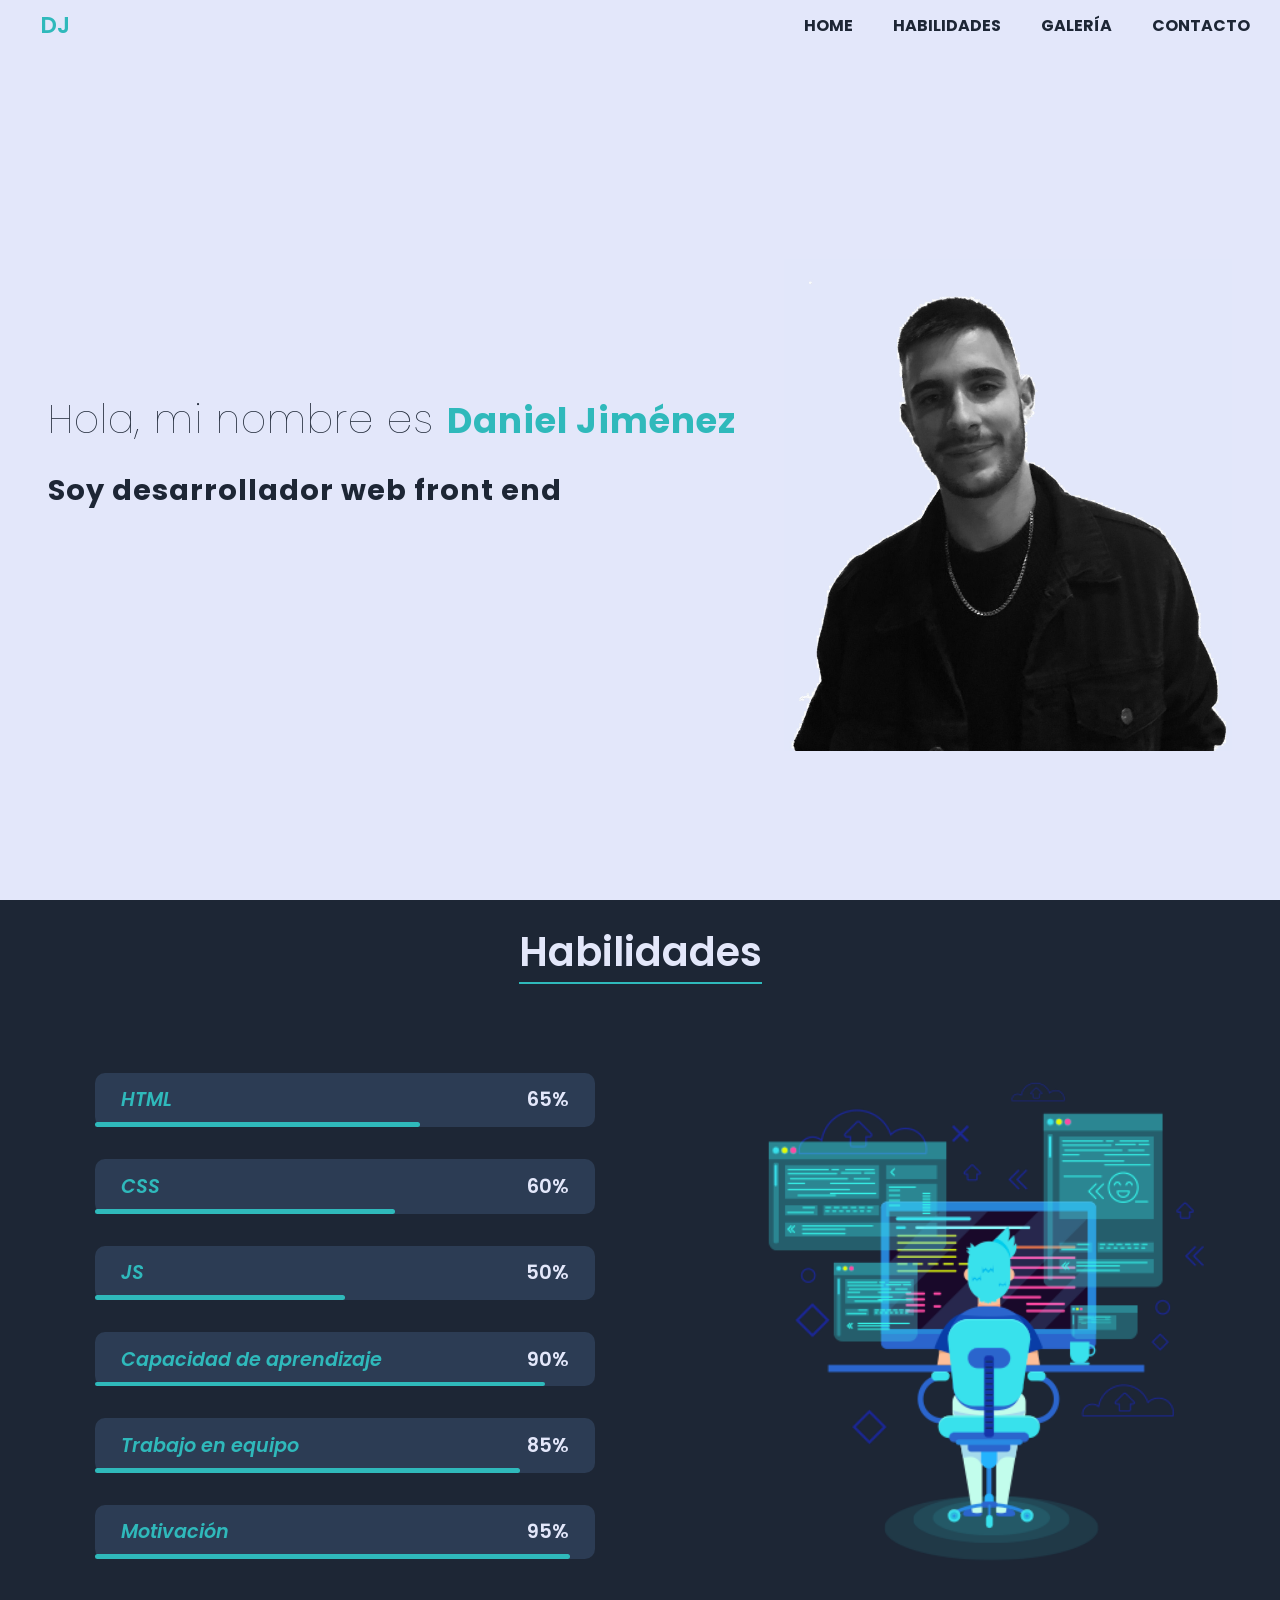
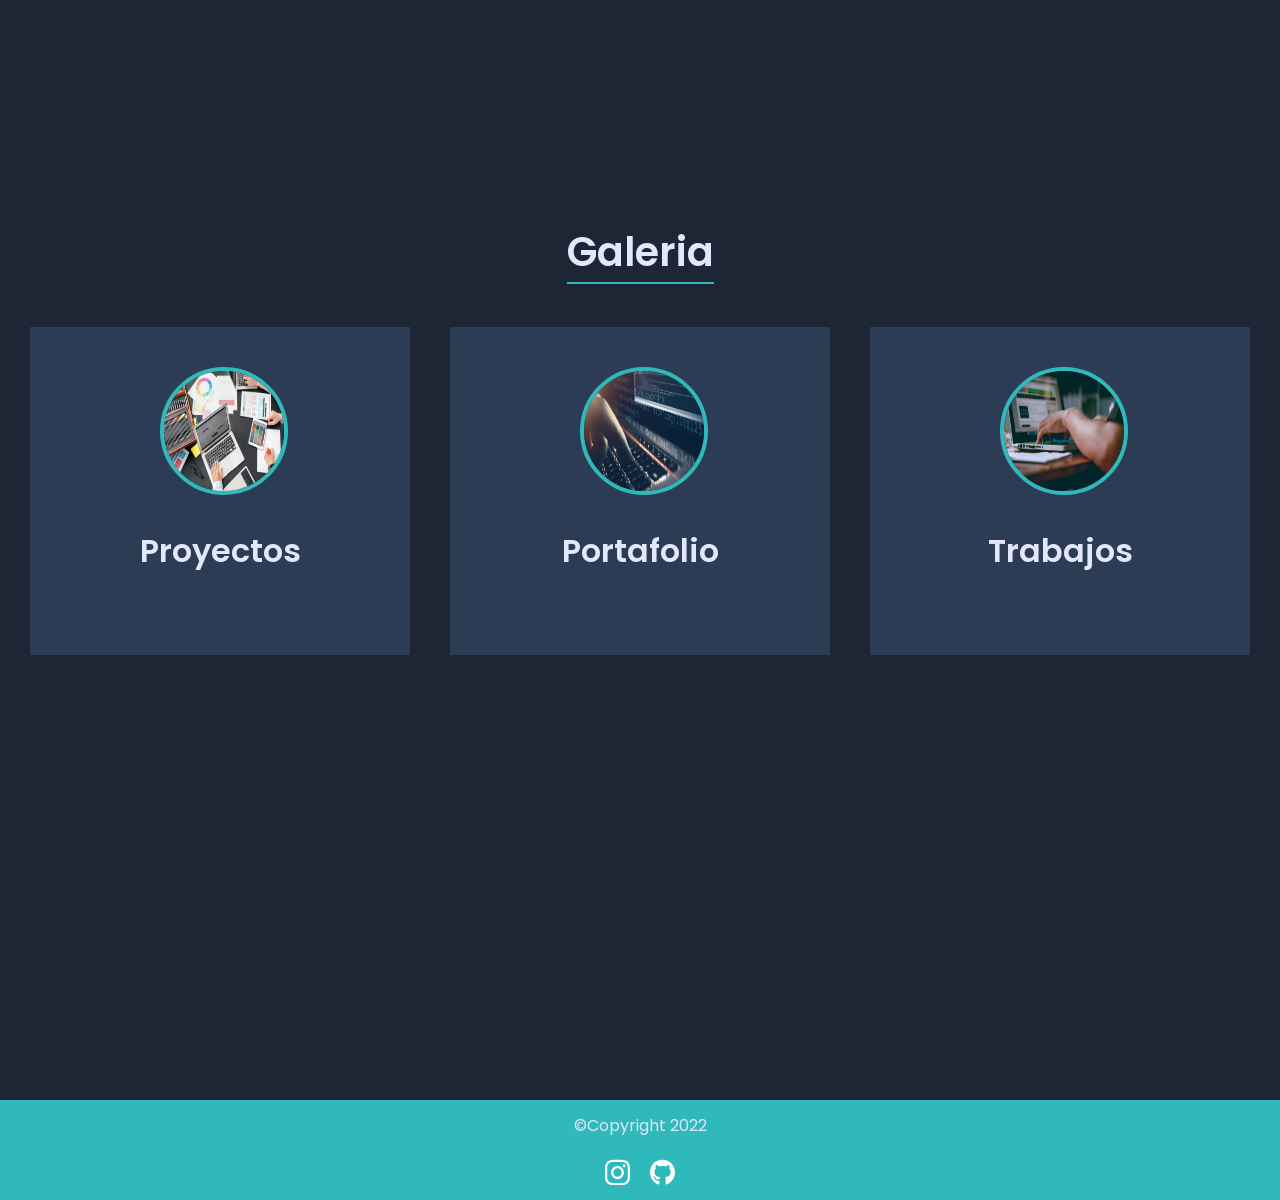
<file: index.html>
<!DOCTYPE html>
<html lang="en">
  <head>
    <meta charset="UTF-8" />
    <meta http-equiv="X-UA-Compatible" content="IE=edge" />
    <meta name="viewport" content="width=device-width, initial-scale=1.0" />
    <title>Portafolio</title>
    <link rel="stylesheet" href="./styles/main.css" />
    <link
      href="https://fonts.googleapis.com/css2?family=Fira+Sans:wght@100&family=Kdam+Thmor+Pro&display=swap"
      rel="stylesheet"
    />
  </head>
  <body>
    <nav>
      <h2 class="nav-logo">DJ</h2>
      <ul>
        <li>
          <a href="#home">Home</a>
        </li>
        <li>
          <a href="#skills">Habilidades</a>
        </li>
        <li>
          <a href="#gallery">Galería</a>
        </li>
        <li>
          <a href="formulario.html">Contacto</a>
        </li>
      </ul>

      <img
        src="./iconos-imagenes/bars-solid.svg"
        alt="menu icon"
        class="menu-icon"
      />
    </nav>

    <section class="section1 section-container" id="home">
      <div>
        <h1 id="title">
          Hola, mi nombre es <span class="my-name">Daniel Jiménez</span>
        </h1>
        <h2 class="text-frontend">Soy desarrollador web front end</h2>
      </div>

      <img
        src="./iconos-imagenes/foto.jpg"
        alt="foto de perfil"
        class="profile-img"
      />
    </section>

    <section class="skills" id="skills">
      <div class="heading">
        <h1>Habilidades</h1>
      </div>
      <div class="skills-content">
        <div class="skills-bars">
          <div class="skills-box">
            <i class="fab fa-html5"><h3>HTML</h3></i>
            <span>65%</span>
            <div class="percent-bar html-bar"></div>
          </div>
          <div class="skills-box">
            <i class="fab fa-css"><h3>CSS</h3></i>
            <span>60%</span>
            <div class="percent-bar css-bar"></div>
          </div>
          <div class="skills-box">
            <i class="fab fa-js"><h3>JS</h3></i>
            <span>50%</span>
            <div class="percent-bar js-bar"></div>
          </div>
          <div class="skills-box">
            <i class="fab fa-html5"><h3>Capacidad de aprendizaje</h3></i>
            <span>90%</span>
            <div class="percent-bar learning-bar"></div>
          </div>
          <div class="skills-box">
            <i class="fab fa-html5"><h3>Trabajo en equipo</h3></i>
            <span>85%</span>
            <div class="percent-bar team-bar"></div>
          </div>
          <div class="skills-box">
            <i class="fab fa-html5"><h3>Motivación</h3></i>
            <span>95%</span>
            <div class="percent-bar motivation-bar"></div>
          </div>
        </div>
        <div class="skills-img">
          <img
            src="./iconos-imagenes/desarrollo-web-profesional-frontend-backend.png"
            alt=""
          />
        </div>
      </div>
    </section>

    <section class="gallery" id="gallery">
      <div class="heading">
        <h1>Galeria</h1>
      </div>

      <div class="gallery-content">
        <div class="g-box">
          <div class="g-img">
            <img src="./iconos-imagenes/proyectos.jfif" alt="" />
          </div>
          <h2>Proyectos</h2>
        </div>
        <div class="g-box">
          <div class="g-img">
            <img
              src="./iconos-imagenes/AdobeStock_126016889apaisado.jpg"
              alt=""
            />
          </div>
          <h2>Portafolio</h2>
        </div>
        <div class="g-box">
          <div class="g-img">
            <img src="./iconos-imagenes/trabajos.jfif" alt="" />
          </div>
          <h2>Trabajos</h2>
        </div>
      </div>
    </section>

    <footer class="footer">
      <p class="footer__copyright">©Copyright 2022</p>
      <div class="footer__icons-container">
        <img
          src="./iconos-imagenes/instagram-brands.svg"
          alt="instagram icon"
          class="icon icon--instagram"
        />
        <img
          src="./iconos-imagenes/github-brands.svg"
          alt="github-brands icon"
          class="icon icon--github"
        />
      </div>
    </footer>
  </body>
</html>
</file>
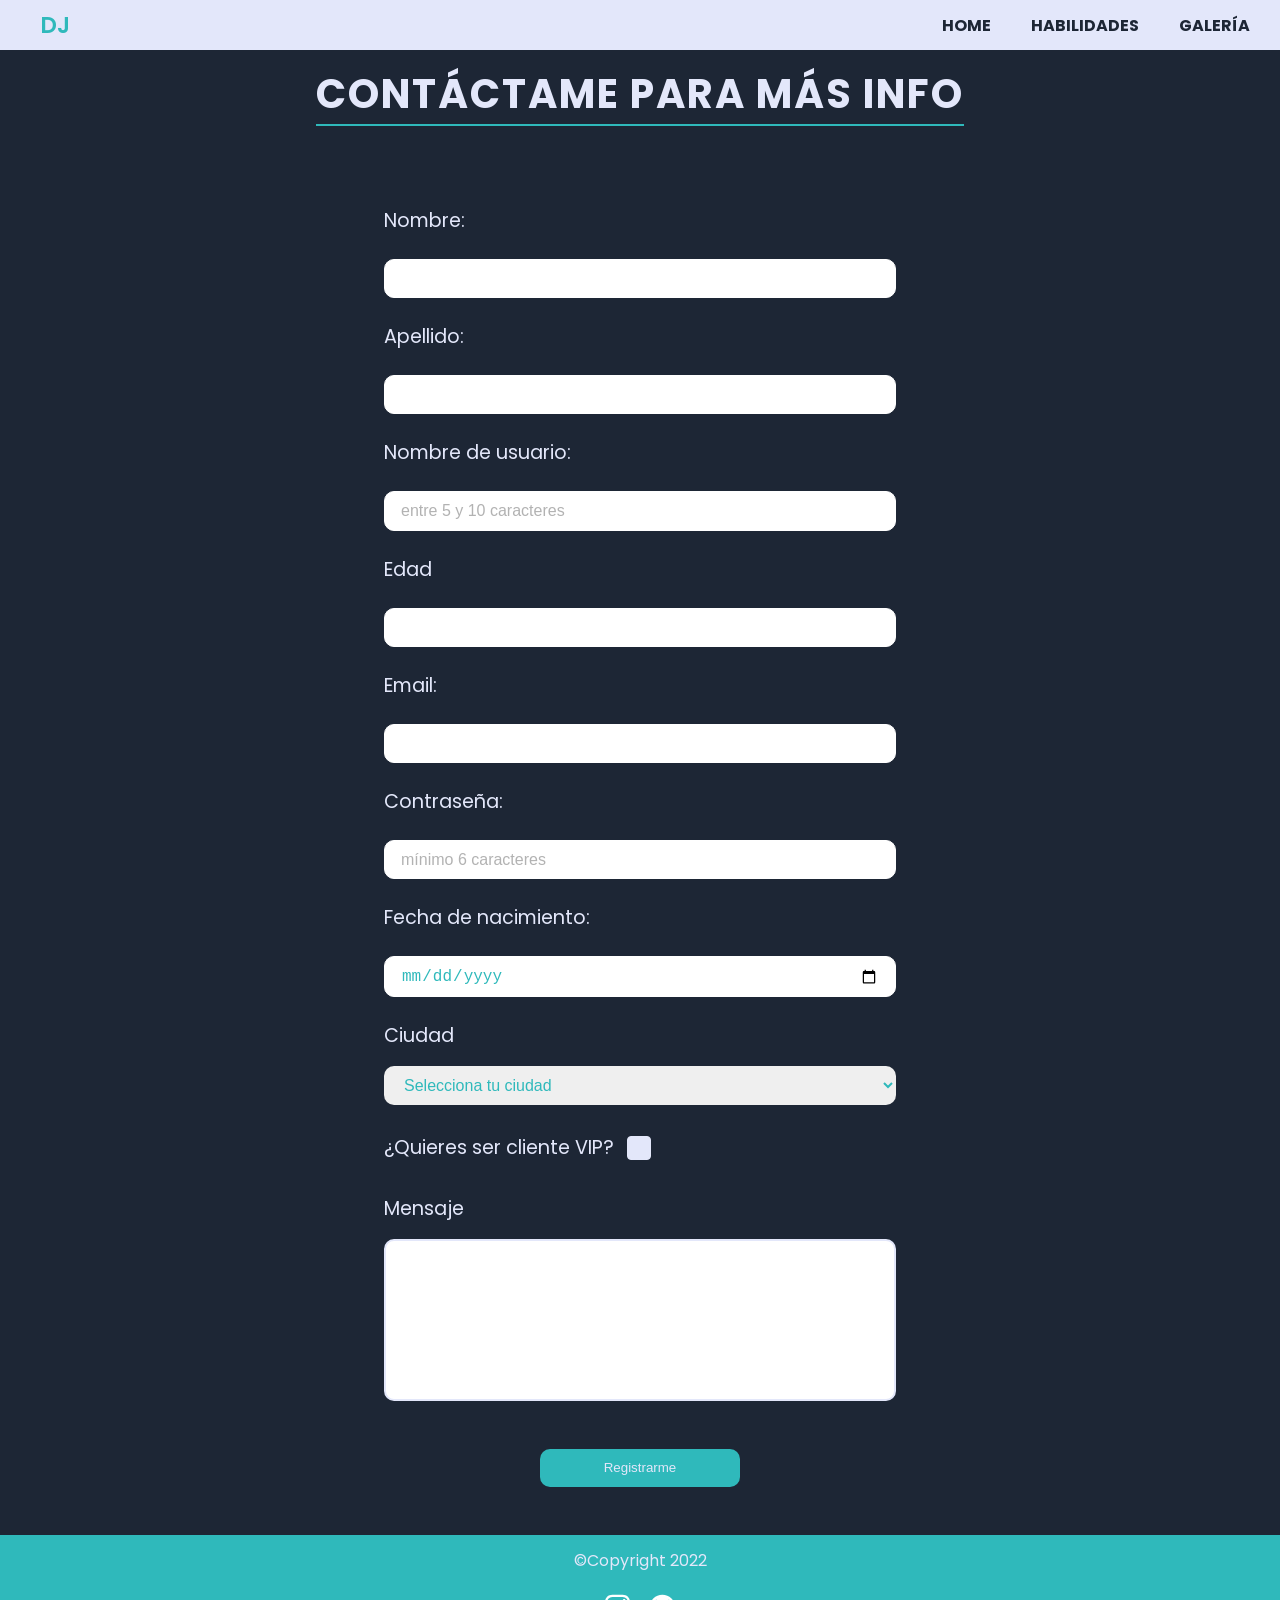
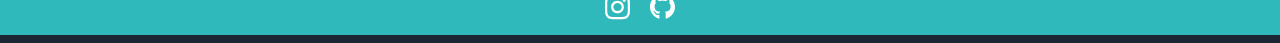
<file: formulario.html>
<!DOCTYPE html>
<html lang="en">
  <head>
    <meta charset="UTF-8" />
    <meta http-equiv="X-UA-Compatible" content="IE=edge" />
    <meta name="viewport" content="width=device-width, initial-scale=1.0" />
    <title>Formulario de contacto</title>
    <link rel="stylesheet" href="./styles/main.css" />
    <link
      href="https://fonts.googleapis.com/css2?family=Fira+Sans:wght@100&family=Kdam+Thmor+Pro&display=swap"
      rel="stylesheet"
    />
  </head>
  <body>
    <nav>
      <h2 class="nav-logo">DJ</h2>
      <ul>
        <li>
          <a href="./index.html">Home</a>
        </li>
        <li>
          <a href="./index.html">Habilidades</a>
        </li>
        <li>
          <a href="./index.html">Galería</a>
        </li>
      </ul>
    </nav>

    <main class="container">
      <h1 class="title">Contáctame para más info</h1>

      <form
        autocomplete="off"
        action="https://reqres.in/api/users"
        method="post"
        class="form"
      >
        <label for="fname" class="form__label">Nombre:</label>
        <input
          type="text"
          id="fname"
          name="user_fname"
          required
          class="form__input"
        />

        <label for="lname" class="form__label">Apellido:</label>
        <input
          type="text"
          id="lname"
          name="user_lname"
          required
          class="form__input"
        />

        <label for="user" class="form__label">Nombre de usuario:</label>
        <input
          type="text"
          name="user_name"
          id="user"
          minlength="5"
          maxlength="10"
          placeholder="entre 5 y 10 caracteres"
          class="form__input"
        />

        <label for="age" class="form__label">Edad</label>
        <input
          type="number"
          id="age"
          name="user_age"
          min="18"
          class="form__input"
        />

        <label for="email" class="form__label">Email:</label>
        <input
          type="email"
          id="email"
          name="user_email"
          pattern="[a-z0-9._%+-]+@[a-z0-9.-]+\.[a-z]{2,4}"
          class="form__input"
        />

        <label for="pwd" class="form__label">Contraseña:</label>
        <input
          type="password"
          id="pwd"
          name="user_password"
          placeholder="mínimo 6 caracteres"
          pattern="[A-Za-z0-9]{6,20}"
          required
          class="form__input"
        />

        <label for="b-date" class="form__label">Fecha de nacimiento:</label>
        <input type="date" id="b-date" name="user_birth" class="form__input" />

        <label for="city" class="form__label">Ciudad</label>
        <select name="user_city" id="city" class="form__select">
          <option value="default" selected disabled hidden class="form__option">
            Selecciona tu ciudad
          </option>
          <option value="mad" class="form__option">Madrid</option>
          <option value="bcn" class="form__option">Barcelona</option>
          <option value="val" class="form__option">Valencia</option>
          <option value="grn" class="form__option">Granada</option>
        </select>

        <div class="checkbox-container">
          <label for="vip" class="form__label">¿Quieres ser cliente VIP?</label>
          <input
            type="checkbox"
            id="vip"
            name="user_vip"
            class="form__checkbox"
          />
        </div>

        <label for="message" class="form__label">Mensaje</label>
        <textarea
          name="user_msg"
          id="message"
          cols="5"
          rows="7"
          class="form__textarea"
        ></textarea>

        <button type="submit" class="form__btn form__btn--submit">
          Registrarme
        </button>
      </form>
    </main>
    <footer class="footer">
      <p class="footer__copyright">©Copyright 2022</p>
      <div class="footer__icons-container">
        <img
          src="./iconos-imagenes/instagram-brands.svg"
          alt="instagram icon"
          class="icon icon--instagram"
        />
        <img
          src="./iconos-imagenes/github-brands.svg"
          alt="github-brands icon"
          class="icon icon--github"
        />
      </div>
    </footer>
  </body>
</html>
</file>
<file: styles/main.css>
@import url("https://fonts.googleapis.com/css2?family=Fira+Sans:wght@100&family=Kdam+Thmor+Pro&family=Poppins:wght@200&display=swap");
* {
  margin: 0;
  padding: 0;
  list-style: none;
  text-decoration: none;
}

body {
  font-family: 'Poppins', sans-serif;
}

nav {
  position: fixed;
  width: 100%;
  height: 50px;
  top: 0;
  right: 0;
  z-index: 1000;
  display: -webkit-box;
  display: -ms-flexbox;
  display: flex;
  -webkit-box-pack: justify;
      -ms-flex-pack: justify;
          justify-content: space-between;
  -webkit-box-align: center;
      -ms-flex-align: center;
          align-items: center;
  background-color: #e3e7fa;
}

nav a {
  text-decoration: none;
  color: #1d2635;
  margin-right: 20px;
  text-transform: uppercase;
  padding: 10px;
  font-weight: bold;
}

nav a:hover {
  background-color: #2fb9bb;
  color: #e3e7fa;
}

nav ul {
  list-style: none;
  display: -webkit-box;
  display: -ms-flexbox;
  display: flex;
}

@media screen and (max-width: 768px) {
  nav ul {
    display: none;
  }
}

.nav-logo {
  text-transform: uppercase;
  font-size: 1.4rem;
  font-weight: 600;
  color: #2fb9bb;
  margin: 40px;
}

.menu-icon {
  display: none;
}

@media screen and (max-width: 768px) {
  .menu-icon {
    display: inline-block;
    width: 30px;
    padding: 15px 80px;
  }
}

.section-container {
  max-width: 100vw;
  min-height: 100vh;
}

.section1 {
  display: -webkit-box;
  display: -ms-flexbox;
  display: flex;
  -webkit-box-orient: vertical;
  -webkit-box-direction: normal;
      -ms-flex-direction: relative;
          flex-direction: relative;
  -webkit-box-align: center;
      -ms-flex-align: center;
          align-items: center;
  -webkit-box-pack: space-evenly;
      -ms-flex-pack: space-evenly;
          justify-content: space-evenly;
  background-color: #e3e7fa;
  color: #1d2635;
}

@media screen and (max-width: 768px) {
  .section1 {
    -webkit-box-orient: vertical;
    -webkit-box-direction: normal;
        -ms-flex-direction: column;
            flex-direction: column;
    padding: 50px 80px;
  }
}

@media screen and (max-width: 768px) {
  .section1 div {
    text-align: center;
  }
}

#title {
  font-size: 2.5rem;
  letter-spacing: 1px;
  margin-bottom: 20px;
  font-weight: lighter;
}

.my-name {
  font-size: 2.2rem;
  color: #2fb9bb;
  font-weight: bold;
}

.text-frontend {
  font-size: 1.8rem;
  font-weight: bold;
  letter-spacing: 1px;
}

.profile-img {
  margin-top: 110px;
  width: 35%;
}

@media screen and (max-width: 768px) {
  .profile-img {
    width: 200px;
    height: 200px;
  }
}

.skills {
  width: 100%;
  min-height: 100vh;
  background-color: #1d2635;
}

.heading {
  display: -webkit-box;
  display: -ms-flexbox;
  display: flex;
  -webkit-box-pack: center;
      -ms-flex-pack: center;
          justify-content: center;
  padding: 1.4rem 0;
}

.heading h1 {
  color: #e3e7fa;
  font-size: 2.5rem;
  font-weight: 600;
  border-bottom: 2px solid #2fb9bb;
}

.skills-content {
  display: -webkit-box;
  display: -ms-flexbox;
  display: flex;
  -webkit-box-align: center;
      -ms-flex-align: center;
          align-items: center;
  -ms-flex-pack: distribute;
      justify-content: space-around;
}

.skills-img {
  width: 500px;
  height: 500px;
  margin-top: 1rem;
}

.skills-img img {
  height: 100%;
  width: 100%;
  -o-object-fit: contain;
     object-fit: contain;
  -o-object-position: center;
     object-position: center;
}

@media screen and (max-width: 768px) {
  .skills-img img {
    width: 300px;
    height: 200px;
    margin-top: 6rem;
  }
}

.skills-bars {
  display: -webkit-box;
  display: -ms-flexbox;
  display: flex;
  -ms-flex-wrap: wrap;
      flex-wrap: wrap;
  margin: 50px;
  -webkit-box-pack: justify;
      -ms-flex-pack: justify;
          justify-content: space-between;
  max-width: 500px;
}

@media screen and (max-width: 768px) {
  .skills-bars {
    max-width: 420px;
  }
}

.skills-box {
  position: relative;
  background: #2c3c54;
  margin: 1rem 0;
  height: 3.4rem;
  width: 100%;
  display: -webkit-box;
  display: -ms-flexbox;
  display: flex;
  -webkit-box-align: center;
      -ms-flex-align: center;
          align-items: center;
  -webkit-box-pack: justify;
      -ms-flex-pack: justify;
          justify-content: space-between;
  padding: 0 10px;
  border-radius: 10px;
}

.skills-box i {
  display: -webkit-box;
  display: -ms-flexbox;
  display: flex;
  -webkit-box-align: center;
      -ms-flex-align: center;
          align-items: center;
  font-size: 20px;
  font-weight: 600;
  color: #2fb9bb;
}

.skills-box h3 {
  margin-left: 1rem;
  font-size: 1.2rem;
  font-weight: 600;
}

.skills-box span {
  margin-right: 1rem;
  font-size: 1.2rem;
  font-weight: 600;
  color: #e3e7fa;
}

.percent-bar {
  position: absolute;
  left: 0;
  bottom: 0;
  background: #2fb9bb;
  height: 0.3rem;
  border-radius: 5px;
}

.html-bar {
  width: 65%;
}

.css-bar {
  width: 60%;
}

.js-bar {
  width: 50%;
}

.learning-bar {
  width: 90%;
}

.team-bar {
  width: 85%;
}

.motivation-bar {
  width: 95%;
}

.gallery {
  width: 100%;
  min-height: 100vh;
  background-color: #1d2635;
}

.gallery-content {
  display: -webkit-box;
  display: -ms-flexbox;
  display: flex;
  -webkit-box-align: center;
      -ms-flex-align: center;
          align-items: center;
  -webkit-box-pack: center;
      -ms-flex-pack: center;
          justify-content: center;
  -ms-flex-wrap: wrap;
      flex-wrap: wrap;
}

.g-box {
  display: -webkit-box;
  display: -ms-flexbox;
  display: flex;
  -webkit-box-orient: vertical;
  -webkit-box-direction: normal;
      -ms-flex-direction: column;
          flex-direction: column;
  -webkit-box-align: center;
      -ms-flex-align: center;
          align-items: center;
  width: 300px;
  height: auto;
  background: #2c3c54;
  margin: 20px;
  padding: 40px;
  text-align: center;
}

.g-box:hover {
  background: #2fb9bb;
  -webkit-transition: 0.5s ease;
  transition: 0.5s ease;
}

.g-img {
  width: 120px;
  height: 120px;
}

.g-img img {
  width: 100%;
  height: 100%;
  border-radius: 100px;
  border: 4px solid #2fb9bb;
}

.g-box h2 {
  color: #e3e7fa;
  font-size: 2rem;
  font-weight: 600;
  margin: 40px 0;
}

.footer {
  display: -webkit-box;
  display: -ms-flexbox;
  display: flex;
  -webkit-box-orient: vertical;
  -webkit-box-direction: normal;
      -ms-flex-direction: column;
          flex-direction: column;
  -webkit-box-align: center;
      -ms-flex-align: center;
          align-items: center;
  -webkit-box-pack: center;
      -ms-flex-pack: center;
          justify-content: center;
  background-color: #2fb9bb;
  min-height: 100px;
  color: #e3e7fa;
}

.footer__icons-container {
  display: -webkit-box;
  display: -ms-flexbox;
  display: flex;
  -webkit-box-pack: center;
      -ms-flex-pack: center;
          justify-content: center;
  gap: 20px;
}

.icon {
  width: 4%;
  margin-top: 20px;
  -webkit-filter: invert(100%) sepia(100%) saturate(0%) hue-rotate(240deg) brightness(102%) contrast(102%);
          filter: invert(100%) sepia(100%) saturate(0%) hue-rotate(240deg) brightness(102%) contrast(102%);
}

.icon:hover {
  -webkit-filter: invert(61%) sepia(84%) saturate(834%) hue-rotate(180deg) brightness(102%) contrast(98%);
          filter: invert(61%) sepia(84%) saturate(834%) hue-rotate(180deg) brightness(102%) contrast(98%);
}

body {
  background-color: #1d2635;
}

.container {
  display: -webkit-box;
  display: -ms-flexbox;
  display: flex;
  -webkit-box-orient: vertical;
  -webkit-box-direction: normal;
      -ms-flex-direction: column;
          flex-direction: column;
  -webkit-box-align: center;
      -ms-flex-align: center;
          align-items: center;
  -webkit-box-pack: center;
      -ms-flex-pack: center;
          justify-content: center;
}

.title {
  color: #e3e7fa;
  font-size: 2.5rem;
  margin: 4rem 0;
  border-bottom: 2px solid #2fb9bb;
  letter-spacing: 2px;
  text-transform: uppercase;
}

.form {
  display: -webkit-box;
  display: -ms-flexbox;
  display: flex;
  -webkit-box-orient: vertical;
  -webkit-box-direction: normal;
      -ms-flex-direction: column;
          flex-direction: column;
  max-width: 80%;
  min-width: 40%;
}

.form__label {
  font-size: 1.2rem;
  margin: 1rem 0;
  color: #e3e7fa;
}

.form__input {
  padding: 0.6rem 1rem;
  margin: 0.5rem 0;
  border: 1px solid white;
  border-radius: 10px;
  color: #2fb9bb;
  font-size: 1rem;
}

.form__input:focus {
  outline: none;
  border: 3px solid #2fb9bb;
}

.form__input::-webkit-input-placeholder {
  color: rgba(128, 128, 128, 0.605);
}

.form__input:-ms-input-placeholder {
  color: rgba(128, 128, 128, 0.605);
}

.form__input::-ms-input-placeholder {
  color: rgba(128, 128, 128, 0.605);
}

.form__input::placeholder {
  color: rgba(128, 128, 128, 0.605);
}

.form__select {
  padding: 0.6rem 1rem;
  border: none;
  border-radius: 10px;
  outline: none;
  color: #2fb9bb;
  font-size: 1rem;
}

.form__checkbox {
  -webkit-appearance: none;
     -moz-appearance: none;
          appearance: none;
  background-color: #e3e7fa;
  border: 1px solid #e3e7fa;
  padding: 0.7rem;
  border-radius: 4px;
  position: relative;
  margin-left: 0.8rem;
}

.form__checkbox:checked {
  background-color: #2fb9bb;
}

.form__checkbox:checked::after {
  display: block;
  content: "\2714";
  color: #1d2635;
  position: absolute;
  top: 2px;
  left: 6px;
}

.form__textarea {
  padding: 1rem 1.2rem;
  border-radius: 10px;
  border: 2px solid #e3e7fa;
  font-size: 1rem;
  resize: none;
}

.form__textarea:focus {
  outline: none;
}

.form__btn {
  width: 200px;
  border: none;
  border-radius: 10px;
  padding: 0.7rem 2rem;
  margin: 3rem auto;
  cursor: pointer;
}

.form__btn:hover {
  -webkit-transform: scale(1.2);
          transform: scale(1.2);
}

.form__btn--submit {
  background-color: #2fb9bb;
  color: #e3e7fa;
}

.checkbox-container {
  display: -webkit-box;
  display: -ms-flexbox;
  display: flex;
  -webkit-box-align: center;
      -ms-flex-align: center;
          align-items: center;
  margin: 0.8rem 0 0;
}
/*# sourceMappingURL=main.css.map */
</file>
